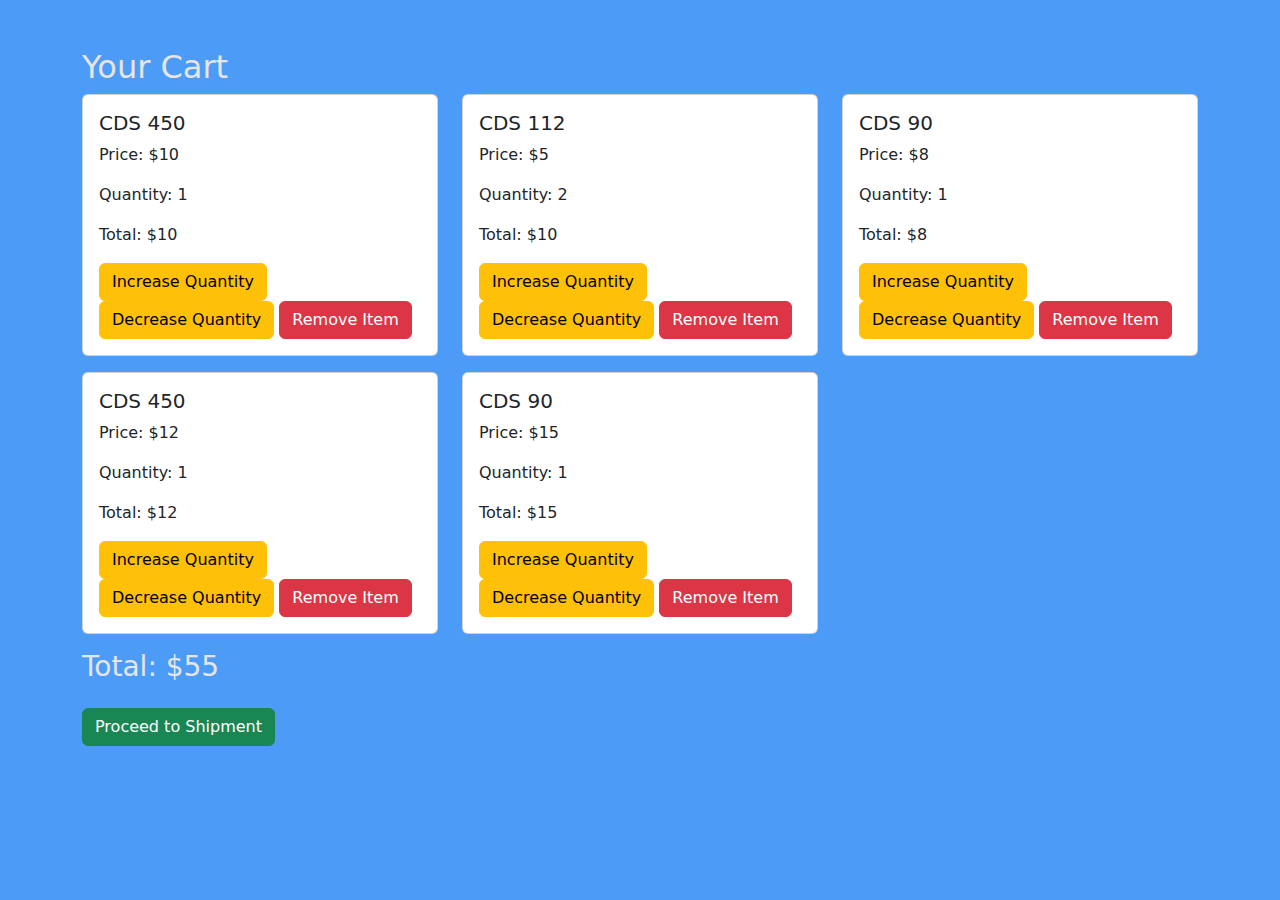
<file: cart.html>
<!DOCTYPE html>
<html lang="en">
<head>
    <meta charset="UTF-8">
    <meta name="viewport" content="width=device-width, initial-scale=1.0">
    <title>cart</title>
    <link href="https://cdn.jsdelivr.net/npm/bootstrap@5.3.0/dist/css/bootstrap.min.css" rel="stylesheet">
    <style>
        body {
            background-color: #4c9cf7;
            color:rgb(230, 229, 229);
        }
        .card {
            transition: transform 0.3s ease, box-shadow 0.3s ease;
        }
        .card:hover {
            transform: scale(1.05);
            box-shadow: 0 8px 16px rgba(0, 0, 0, 0.3);
        }
        .container h2 {
            animation: fadeInUp 2s ease;
        }
        @keyframes fadeInUp {
            0% {
                opacity: 0;
                transform: translateY(50px);
            }
            100% {
                opacity: 1;
                transform: translateY(0);
            }
        }
    </style>
</head>
<body>
    <div id="cartContainer" class="container mt-5"></div>

    <script>
        var cart = [
            {name: "CDS 450", price: 10, quantity: 1},
            {name: "CDS 112", price: 5, quantity: 2},
            {name: "CDS 90", price: 8, quantity: 1},
            {name: "CDS 450", price: 12, quantity: 1},
            {name: "CDS 90", price: 15, quantity: 1}
        ];

        function updateCart() {
            var cartHTML = '<h2>Your Cart</h2><div class="row">';

            var cartTotal = 0;
            for (var i = 0; i < cart.length; i++) {
                var itemTotal = cart[i].price * cart[i].quantity;
                cartTotal += itemTotal;

                cartHTML += `
                <div class="col-md-4 mb-3">
                    <div class="card">
                        <div class="card-body">
                            <h5 class="card-title">${cart[i].name}</h5>
                            <p class="card-text">Price: $${cart[i].price}</p>
                            <p class="card-text">Quantity: ${cart[i].quantity}</p>
                            <p class="card-text">Total: $${itemTotal}</p>
                            <button class="btn btn-warning" onclick="updateQuantity(${i}, 1)">Increase Quantity</button>
                            <button class="btn btn-warning" onclick="updateQuantity(${i}, -1)">Decrease Quantity</button>
                            <button class="btn btn-danger" onclick="removeItem(${i})">Remove Item</button>
                        </div>
                    </div>
                </div>`;
            }

            cartHTML += `<div class="col-12"><h3>Total: $${cartTotal}</h3></div>`;
            cartHTML += `<div class="col-12 mt-3"><button class="btn btn-success" onclick="proceedToShipment()">Proceed to Shipment</button></div>`;
            cartHTML += '</div>';

            // Update the inner HTML of the cartContainer
            document.getElementById('cartContainer').innerHTML = cartHTML;
        }

        function updateQuantity(index, change) {
            if (cart[index].quantity + change > 0) {
                cart[index].quantity += change;
                updateCart();
            } else {
                alert("Quantity cannot be less than 1.");
            }
        }

        function removeItem(index) {
            cart.splice(index, 1);
            updateCart();
        }

        function proceedToShipment() {
            switch (cart.length) {
                case 0:
                    alert("Your cart is empty.");
                    break;
                default:
                    alert("Proceeding to shipment with " + cart.length + " items.");
                    window.location.href = "shipment.html";
                    break;
            }
        }

        // Initial call to display the cart
        updateCart();
    </script>
</body>
</html>
</file>
